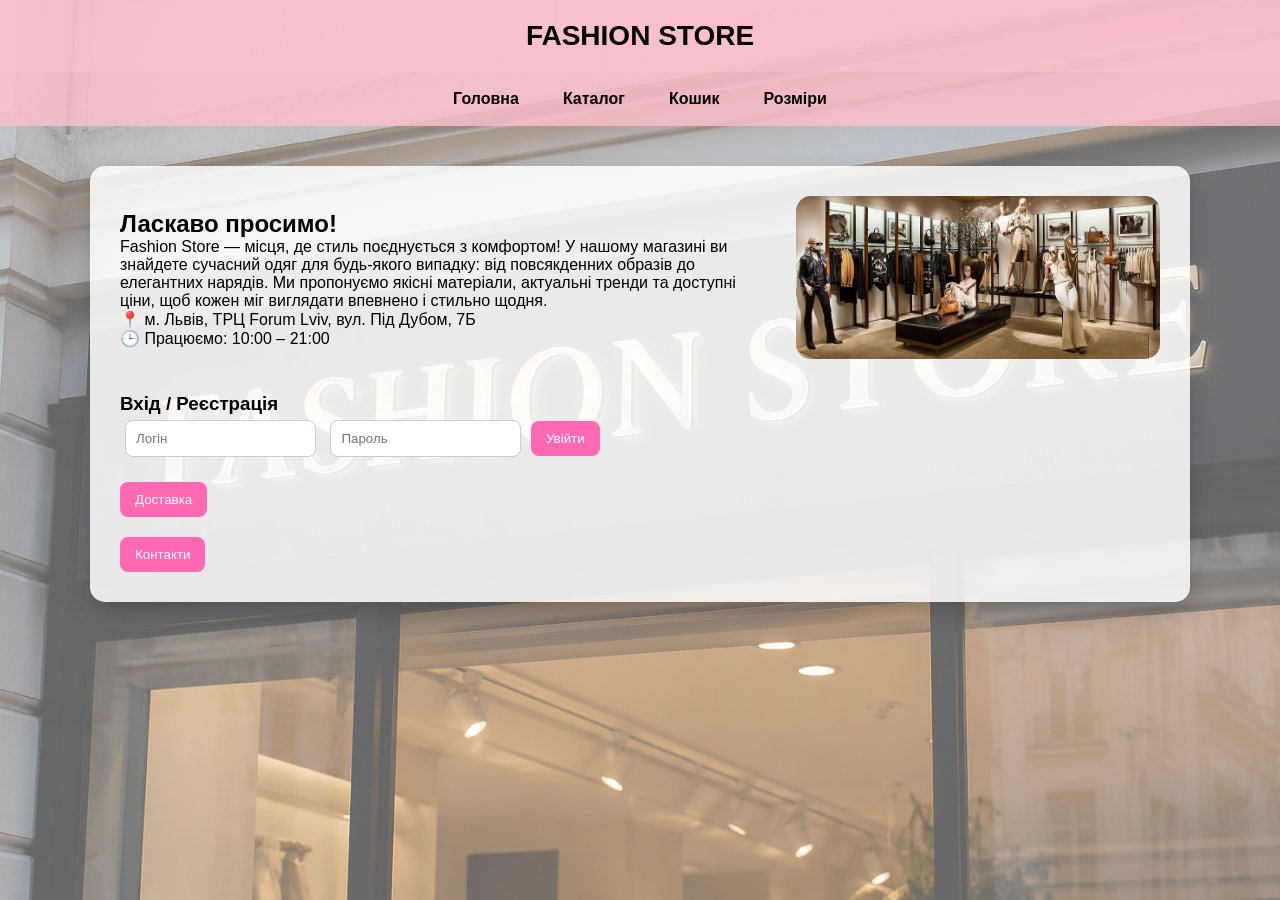
<file: index.html>
<!DOCTYPE html>
<html lang="uk">
<head>
    <meta charset="UTF-8">
    <title>Fashion Store</title>
    <link rel="stylesheet" href="style.css">

    <script>
    function toggleDelivery(){
        let block = document.getElementById("deliveryText");
        block.style.display = (block.style.display === "block") ? "none" : "block";
    }

    function toggleContacts(){
        let block = document.getElementById("contactsText");
        block.style.display = (block.style.display === "block") ? "none" : "block";
    }

    function login(){
        let login = document.querySelector('input[type="text"]').value;
        let password = document.querySelector('input[type="password"]').value;

        if(login && password){
            window.location.href = "catalog.html";
        } else {
            alert("Введіть логін і пароль!");
        }
    }
    </script>
</head>

<body>

<header>
    FASHION STORE
</header>

<nav class="menu">
    <a href="index.html">Головна</a>
    <a href="catalog.html">Каталог</a>
    <a href="cart.html">Кошик</a>
    <a href="sizes.html">Розміри</a>
</nav>

<div class="container">

    <div class="content">
        <div class="text">
            <h2>Ласкаво просимо!</h2>
            <p>
                Fashion Store — місця, де стиль поєднується з комфортом! 
                У нашому магазині ви знайдете сучасний одяг для будь-якого випадку: від повсякденних образів до елегантних нарядів. 
                Ми пропонуємо якісні матеріали, актуальні тренди та доступні ціни, щоб кожен міг виглядати впевнено і стильно щодня.
            </p>

            <p>
                📍 м. Львів, ТРЦ Forum Lviv, вул. Під Дубом, 7Б  
            </p>
            <p>
                🕒 Працюємо: 10:00 – 21:00
            </p>
        </div>

        <div class="image">
            <img src="usa-shop.png" alt="Магазин">
        </div>
    </div>

    <div class="login">
        <h3>Вхід / Реєстрація</h3>
        <input type="text" placeholder="Логін">
        <input type="password" placeholder="Пароль">
        <button onclick="login()">Увійти</button>
    </div>

    <div class="delivery">
        <button onclick="toggleDelivery()">Доставка</button>

        <div id="deliveryText" class="delivery-content">
            <p>🚚 Варіанти доставки:</p>
            <p>Накладний платіж або повна оплата на сайті</p>

            <div class="delivery-item">
                <p>📦 Нова Пошта: доставка 1–2 робочі дні</p>
                <img src="IMG_9761.jpeg" alt="Нова Пошта">
            </div>

            <div class="delivery-item">
                <p>📮 Укрпошта: доставка 3–4 робочі дні</p>
                <img src="IMG_9762.jpeg" alt="Укрпошта">
            </div>
        </div>
    </div>

    <div class="contacts">
        <button onclick="toggleContacts()">Контакти</button>

        <div id="contactsText" class="contacts-content">
            <div class="contact-item">📧 Email: fashionstore@gmail.com</div>
            <div class="contact-item">📞 Телефон: +380 00 000 00 00</div>
            <div class="contact-item">📷 Instagram: @fashion_store</div>
            <div class="contact-item">💬 Telegram: @fashionstore</div>
            <div class="contact-item">📱 Viber: +380 00 000 00 00</div>
        </div>
    </div>

</div>

</body>
</html>
</file>
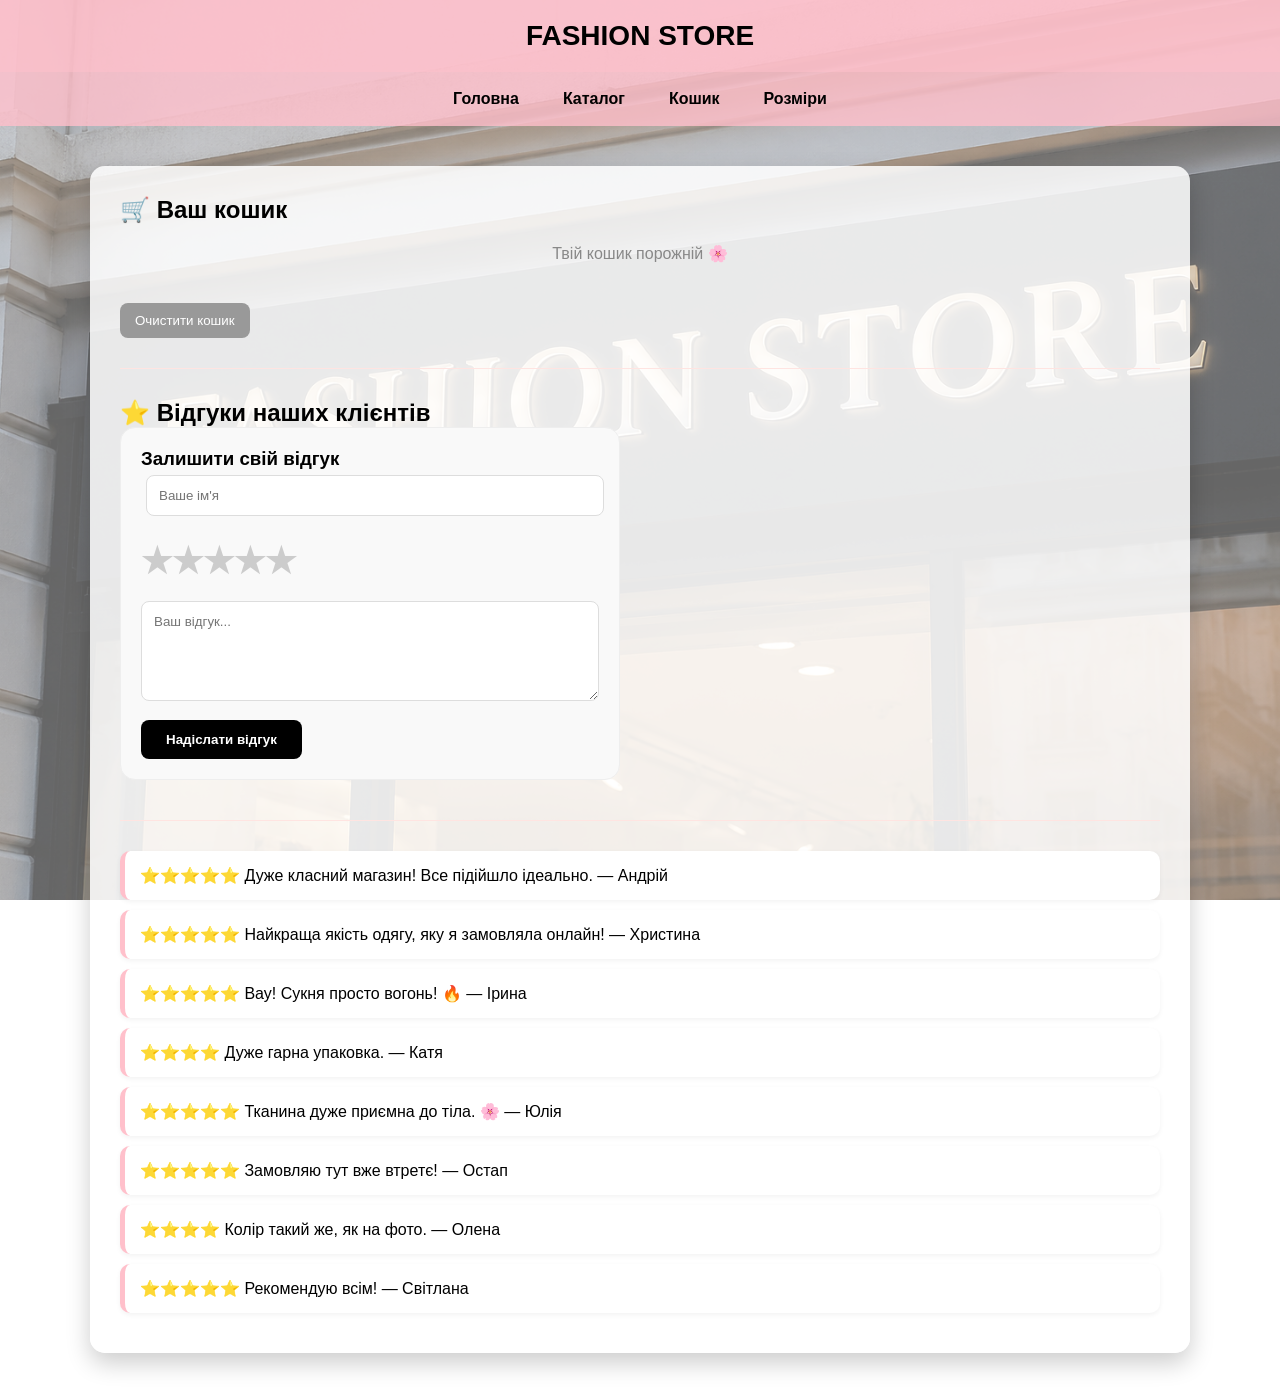
<file: cart.html>
<!DOCTYPE html>
<html lang="uk">
<head>
    <meta charset="UTF-8">
    <title>Кошик - Fashion Store</title>
    <link rel="stylesheet" href="style.css">
</head>
<body>

<header>FASHION STORE</header>

<nav class="menu">
    <a href="index.html">Головна</a>
    <a href="catalog.html">Каталог</a>
    <a href="cart.html">Кошик</a>
    <a href="sizes.html">Розміри</a>
</nav>

<div class="container">
    <h2>🛒 Ваш кошик</h2>
    <div id="cart"></div>
    <div id="total"></div>
    <button id="clearCartBtn">Очистити кошик</button>

    <hr>

    <div id="formBlock">
        <h2>🚚 Оформлення замовлення</h2>
        
        <div style="display: grid; grid-template-columns: 1fr 1fr; gap: 20px;">
            <div>
                <label>Ім'я</label>
                <input type="text" id="name" placeholder="Ваше ім'я">
                <div id="nameError" class="error"></div>
            </div>
            <div>
                <label>Телефон</label>
                <input type="text" id="phone" placeholder="+380...">
                <div id="phoneError" class="error"></div>
            </div>
        </div>

        <label>Адреса доставки</label>
        <input type="text" id="address" placeholder="Вулиця, будинок, квартира">
        <div id="addressError" class="error"></div>

        <label>Місто</label>
        <select id="city">
            <option value="">— Оберіть місто —</option>
            <option>Львів</option>
            <option>Київ</option>
            <option>Одеса</option>
            <option>Дніпро</option>
            <option>Рівне</option>
        </select>
        <div id="cityError" class="error"></div>

        <div style="display: grid; grid-template-columns: 1fr 1fr; gap: 20px; margin-top: 10px;">
            <div class="radio-box">
                <p style="color:#ff1493; font-weight:bold; margin-bottom: 10px;">Доставка:</p>
                <label style="font-weight:normal;"><input type="radio" name="delivery" value="Нова Пошта" checked> Нова Пошта</label>
                <label style="font-weight:normal;"><input type="radio" name="delivery" value="Укрпошта"> Укрпошта</label>
            </div>
            <div class="radio-box">
                <p style="color:#ff1493; font-weight:bold; margin-bottom: 10px;">Оплата:</p>
                <label style="font-weight:normal;"><input type="radio" name="pay" value="Картка" checked> Картка</label>
                <label style="font-weight:normal;"><input type="radio" name="pay" value="Готівка"> Готівка</label>
            </div>
        </div>

        <label style="background: #fff0f5; padding: 15px; border-radius: 10px; margin-top: 15px; display: flex; align-items: center; gap: 10px;">
            <input type="checkbox" id="gift" style="width: 18px; height: 18px;"> Додати подарункову упаковку 🎁 (+50 грн)
        </label>

        <button id="submitBtn" style="width: 100%; margin-top: 30px; font-size: 20px;">Підтвердити замовлення</button>
    </div>

    <div id="result"></div>

<h2>⭐ Відгуки наших клієнтів</h2>

            <div class="add-review-form">
                <h3>Залишити свій відгук</h3>
                <!-- Додали ID для імені -->
                <input type="text" id="reviewer-name" placeholder="Ваше ім'я" class="input-field">
                
                <div class="rating-area">
                    <input type="radio" id="star-5" name="rating" value="5">
                    <label for="star-5" title="Оцінка «5»"></label>	
                    <input type="radio" id="star-4" name="rating" value="4">
                    <label for="star-4" title="Оцінка «4»"></label>    
                    <input type="radio" id="star-3" name="rating" value="3">
                    <label for="star-3" title="Оцінка «3»"></label>  
                    <input type="radio" id="star-2" name="rating" value="2">
                    <label for="star-2" title="Оцінка «2»"></label>    
                    <input type="radio" id="star-1" name="rating" value="1">
                    <label for="star-1" title="Оцінка «1»"></label>
                </div>

                <!-- Додали ID для тексту -->
                <textarea id="review-text" placeholder="Ваш відгук..." class="textarea-field"></textarea>
                <!-- Додали виклик функції JS -->
                <button type="button" class="submit-btn" onclick="addNewReview()">Надіслати відгук</button>
            </div>

            <hr>

            <!-- Контейнер куди будуть додаватися відгуки -->
            <div id="reviews-container">
                <div class="review">⭐️⭐️⭐️⭐️⭐️ Дуже класний магазин! Все підійшло ідеально. — Андрій</div>
                <div class="review">⭐️⭐️⭐️⭐️⭐️ Найкраща якість одягу, яку я замовляла онлайн! — Христина</div>
                <div class="review">⭐️⭐️⭐️⭐️⭐️ Вау! Сукня просто вогонь! 🔥 — Ірина</div>  
                <div class="review">⭐️⭐️⭐️⭐️ Дуже гарна упаковка. — Катя</div>
                <div class="review">⭐️⭐️⭐️⭐️⭐️ Тканина дуже приємна до тіла. 🌸 — Юлія</div>
                <div class="review">⭐️⭐️⭐️⭐️⭐️ Замовляю тут вже втретє! — Остап</div>
                <div class="review">⭐️⭐️⭐️⭐️ Колір такий же, як на фото. — Олена</div>
                <div class="review">⭐️⭐️⭐️⭐️⭐️ Рекомендую всім! — Світлана</div>
            </div>
        </div>
    </div>


<script src="form.js"></script>

</body>
</html>
</file>
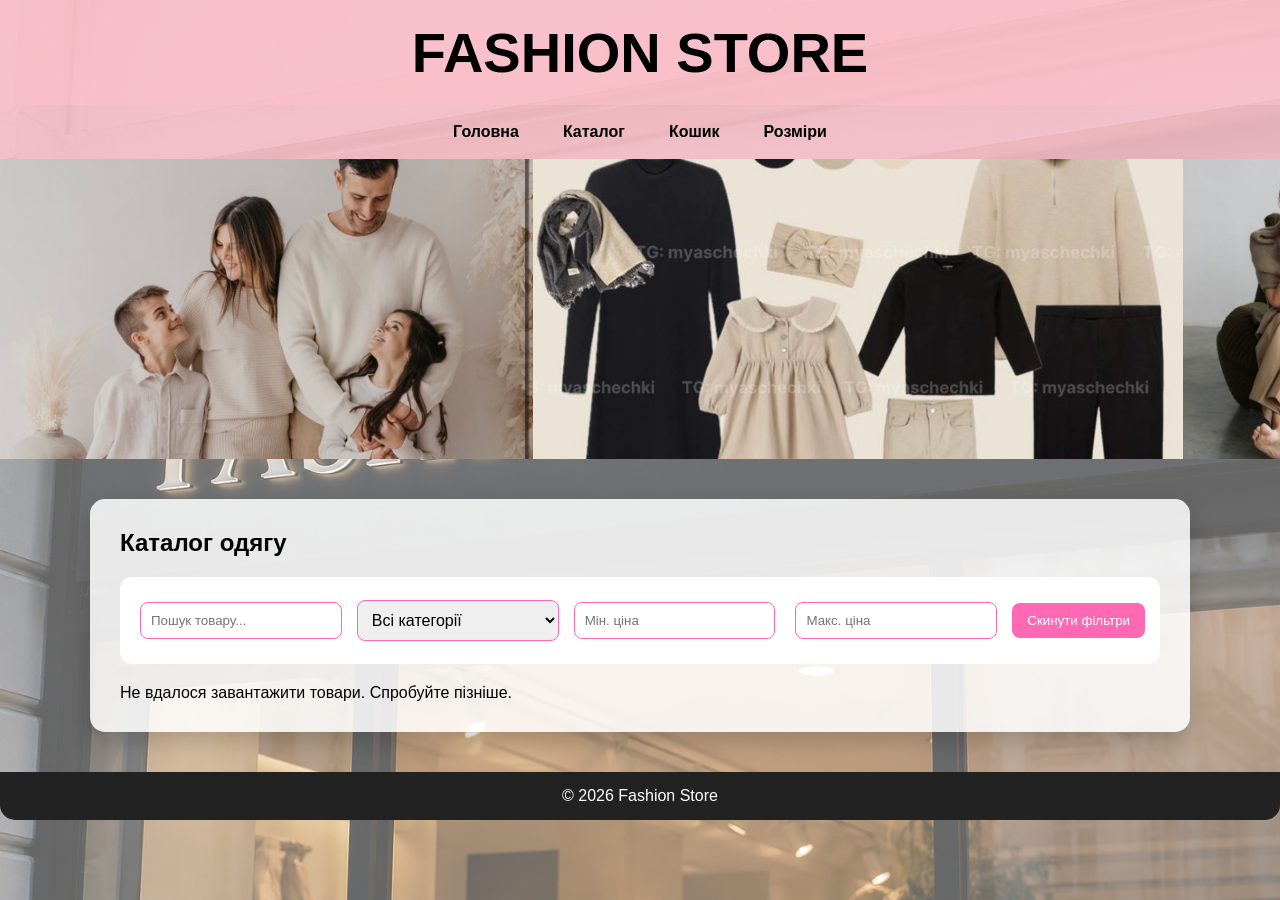
<file: catalog.html>
<!DOCTYPE html>
<html lang="uk">
<head>
    <meta charset="UTF-8">
    <title>Каталог - Fashion Store</title>
    <link rel="stylesheet" href="style.css">
</head>
<body>

<header>
    <h1>FASHION STORE</h1>
</header>

<nav class="menu">
    <a href="index.html">Головна</a>
    <a href="catalog.html">Каталог</a>
    <a href="cart.html">Кошик</a>
    <a href="sizes.html">Розміри</a>
</nav>

<div class="slider">
    <div class="slides">
        <img src="IMG_7178.jpeg">
        <img src="IMG_7176.jpeg">
        <img src="IMG_7179.jpeg">

        <img src="IMG_7178.jpeg">
        <img src="IMG_7176.jpeg">
        <img src="IMG_7179.jpeg">
    </div>
</div>

<div class="container">
    <h2>Каталог одягу</h2>

    <div class="filters">
        <input type="text" id="search" placeholder="Пошук товару..." onkeyup="filterProducts()">

        <select id="category" onchange="filterProducts()">
            <option value="">Всі категорії</option>
            <option value="women">Жіночий</option>
            <option value="men">Чоловічий</option>
            <option value="kids">Дитячий</option>
        </select>

        <input type="number" id="minPrice" placeholder="Мін. ціна" onkeyup="filterProducts()">
        <input type="number" id="maxPrice" placeholder="Макс. ціна" onkeyup="filterProducts()">

        <button onclick="resetFilters()">Скинути фільтри</button>
    </div>

    <div id="loading" class="loading">Завантаження товарів...</div>
    <div id="error" class="error"></div>
    <div id="no-results" class="no-results" style="display:none;">Товарів не знайдено за заданими фільтрами.</div>

    <div id="products" class="products"></div>
</div>

<footer>
    <p>&copy; 2026 Fashion Store</p>
</footer>

<script src="script.js"></script>
</body>
</html>
</file>
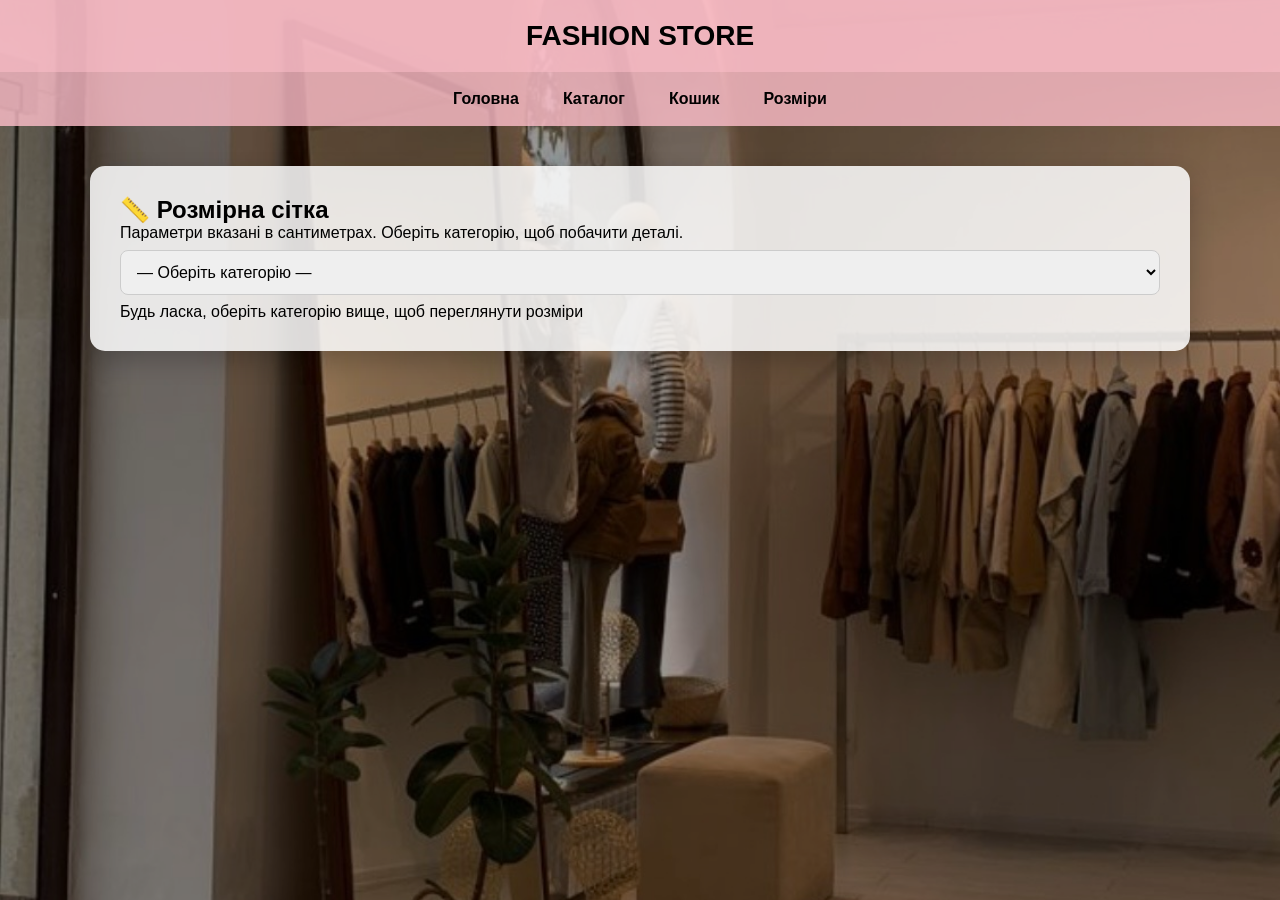
<file: sizes.html>
<!DOCTYPE html>
<html lang="uk">
<head>
    <meta charset="UTF-8">
    <title>Розмірна сітка - Fashion Store</title>
    <link rel="stylesheet" href="style.css">
</head>
<body class="sizes-page">

<header>
    FASHION STORE
</header>

<nav class="menu">
    <a href="index.html">Головна</a>
    <a href="catalog.html">Каталог</a>
    <a href="cart.html">Кошик</a>
    <a href="sizes.html">Розміри</a>
</nav>

<div class="container">
    <div class="sizes-header">
        <h2>📏 Розмірна сітка</h2>
        <p>Параметри вказані в сантиметрах. Оберіть категорію, щоб побачити деталі.</p>
    </div>

    <div class="select-wrapper">
        <select id="type" onchange="showTable()">
            <option value="">— Оберіть категорію —</option>
            <option value="women">💃 Жіночий одяг</option>
            <option value="men">🕺 Чоловічий одяг</option>
            <option value="kids">👶 Дитячий одяг</option>
        </select>
    </div>

    <div id="tableBox" class="table-container">
        <div class="placeholder-text">Будь ласка, оберіть категорію вище, щоб переглянути розміри</div>
    </div>
</div>

<script>
function showTable(){
    let type = document.getElementById("type").value;
    let box = document.getElementById("tableBox");

    if(type === "women"){
        box.innerHTML = `
        <table class="fade-in">
            <thead>
                <tr>
                    <th>Розмір</th>
                    <th>Груди (см)</th>
                    <th>Талія (см)</th>
                    <th>Стегна (см)</th>
                </tr>
            </thead>
            <tbody>
                <tr><td>XS</td><td>80-84</td><td>60-64</td><td>86-90</td></tr>
                <tr><td>S</td><td>84-88</td><td>64-68</td><td>90-94</td></tr>
                <tr><td>M</td><td>88-92</td><td>68-72</td><td>94-98</td></tr>
                <tr><td>L</td><td>92-96</td><td>72-76</td><td>98-102</td></tr>
            </tbody>
        </table>`;
    }
    else if(type === "men"){
        box.innerHTML = `
        <table class="fade-in">
            <thead>
                <tr>
                    <th>Розмір</th>
                    <th>Груди (см)</th>
                    <th>Талія (см)</th>
                </tr>
            </thead>
            <tbody>
                <tr><td>S</td><td>88-92</td><td>76-80</td></tr>
                <tr><td>M</td><td>92-96</td><td>80-84</td></tr>
                <tr><td>L</td><td>96-100</td><td>84-88</td></tr>
                <tr><td>XL</td><td>100-104</td><td>88-92</td></tr>
            </tbody>
        </table>`;
    }
    else if(type === "kids"){
        box.innerHTML = `
        <table class="fade-in">
            <thead>
                <tr>
                    <th>Розмір</th>
                    <th>Зріст (см)</th>
                </tr>
            </thead>
            <tbody>
                <tr><td>XS</td><td>98-104</td></tr>
                <tr><td>S</td><td>110-116</td></tr>
                <tr><td>M</td><td>122-128</td></tr>
                <tr><td>L</td><td>134-140</td></tr>
            </tbody>
        </table>`;
    }
    else {
        box.innerHTML = '<div class="placeholder-text">Будь ласка, оберіть категорію вище, щоб переглянути розміри</div>';
    }
}
</script>

</body>
</html>
</file>
<file: style.css>
/* --- БАЗОВІ ТА СПІЛЬНІ СТИЛІ --- */
* {
    margin: 0;
    padding: 0;
    box-sizing: border-box;
    font-family: Arial, sans-serif;
}

body {
    position: relative;
    min-height: 100vh;
}

/* Стандартний фон для всіх сторінок */
body::before {
    content: "";
    position: fixed;
    top: 0;
    left: 0;
    width: 100%;
    height: 100%;
    background: url("fashion.1.png") no-repeat center center/cover;
    opacity: 0.6;
    z-index: -1;
}

/* ЗАСТАВКА ДЛЯ 3-Ї СТОРІНКИ (КОШИК) */
body.cart-page::before {
    background: url("ds.jpeg") no-repeat center center/cover;
    opacity: 0.7;
}

/* ЗАСТАВКА ДЛЯ 4-Ї СТОРІНКИ (РОЗМІРИ) */
body.sizes-page::before {
    background: url("IMG_9760.jpg") no-repeat center center/cover;
    filter: brightness(0.6);
    opacity: 1;
}

/* ЗАСТАВКА ДЛЯ 5-Ї СТОРІНКИ (ВІДГУКИ) */
body.reviews-page::before {
    background: url("reviews-bg.jpg") no-repeat center center/cover; /* Вкажи свою назву фото тут */
    filter: brightness(0.7);
    opacity: 0.8;
}

header {
    background: rgba(255, 192, 203, 0.9);
    text-align: center;
    padding: 20px;
    font-size: 28px;
    font-weight: bold;
    color: black;
}

.menu {
    display: flex;
    justify-content: center;
    gap: 20px;
    background: rgba(255, 192, 203, 0.8);
    padding: 10px;
}

.menu a {
    text-decoration: none;
    color: black;
    font-weight: bold;
    padding: 8px 12px;
    border-radius: 8px;
    transition: 0.3s;
}

.menu a:hover {
    background: #ff69b4;
    color: white;
}

.container {
    max-width: 1100px;
    margin: 40px auto;
    padding: 30px;
    background: rgba(255, 255, 255, 0.85);
    border-radius: 15px;
    box-shadow: 0 10px 25px rgba(0, 0, 0, 0.2);
}

/* --- ПЕРША СТОРІНКА (INDEX) --- */
.content {
    display: flex;
    justify-content: space-between;
    align-items: center;
    gap: 20px;
}
.text { width: 60%; }
.image { width: 35%; }
.image img { width: 100%; border-radius: 15px; }
.login { margin-top: 30px; }
input { padding: 10px; margin: 5px; border-radius: 8px; border: 1px solid #ccc; }

button {
    padding: 10px 15px;
    border: none;
    border-radius: 8px;
    background: #ff69b4;
    color: white;
    cursor: pointer;
}
button:hover { background: #ff1493; }

.delivery, .contacts { margin-top: 20px; }
.delivery-content, .contacts-content {
    display: none;
    margin-top: 15px;
    padding: 15px;
    background: #fff;
    border-radius: 10px;
    box-shadow: 0 5px 15px rgba(0,0,0,0.1);
}
.delivery-item, .contact-item {
    display: flex;
    align-items: center;
    justify-content: space-between;
    margin-top: 10px;
    padding: 10px;
    background: #ffe4ec;
    border-radius: 10px;
}
.delivery-item img { width: 70px; height: 70px; object-fit: cover; border-radius: 8px; }

/* --- СТОРІНКА КАТАЛОГУ (CATALOG) --- */
.slider { width: 100%; height: 300px; overflow: hidden; margin-bottom: 20px; }
.slides { display: flex; width: 200%; animation: slide 30s linear infinite; }
.slides img { width: 100%; height: 300px; object-fit: cover; }
@keyframes slide {
    0% { transform: translateX(0); }
    100% { transform: translateX(-50%); }
}

.filters {
    display: flex;
    flex-direction: row;
    flex-wrap: nowrap;
    align-items: center;
    justify-content: space-between;
    gap: 10px;
    margin: 20px 0;
    padding: 15px;
    background: white;
    border-radius: 12px;
}
.filters input, .filters select { 
    flex: 1;
    padding: 10px;
    border: 1px solid #ff69b4; 
    border-radius: 8px;
}

.products { display: flex; flex-wrap: wrap; justify-content: center; gap: 20px; }
.product {
    width: 220px;
    background: white;
    border-radius: 15px;
    padding: 12px;
    text-align: center;
    box-shadow: 0 5px 15px rgba(0,0,0,0.1);
    transition: 0.3s;
}
.product:hover { transform: translateY(-8px); }
.product img { width: 100%; height: 180px; object-fit: cover; border-radius: 10px; }
.product h3 { color: #c71585; margin: 10px 0; }
.product .price { font-weight: bold; color: #e91e63; }

/* --- СТОРІНКА КОШИКА (CART) --- */
.item { 
    display: flex; 
    justify-content: space-between; 
    padding: 15px; 
    background: #fff0f5; 
    margin: 10px 0; 
    border-radius: 10px; 
    border: 1px solid #ffe4e1;
    align-items: center;
}
#total { margin: 20px 0; color: #ff1493; font-size: 22px; text-align: right; font-weight: bold; }
#clearCartBtn { background: #999; color: white; }
.radio-box { background: #fff0f5; padding: 15px; border-radius: 10px; margin-top: 10px; }
.review { 
    background: white; 
    margin: 10px 0; 
    padding: 15px; 
    border-radius: 10px; 
    border-left: 5px solid pink;
    box-shadow: 0 2px 5px rgba(0,0,0,0.05);
}

/* --- СТОРІНКА РОЗМІРІВ (SIZES) --- */
table {
    width: 100%;
    margin-top: 20px;
    border-collapse: collapse;
    border-radius: 10px;
    overflow: hidden;
    background: white;
}
th, td {
    padding: 12px;
    text-align: center;
    border: 1px solid #ddd;
}
th {
    background: #ff69b4;
    color: white;
}
tr:hover td {
    background-color: #fff0f5;
}
.fade-in {
    animation: fadeIn 0.5s ease-in-out;
}
@keyframes fadeIn {
    from { opacity: 0; transform: translateY(10px); }
    to { opacity: 1; transform: translateY(0); }
}

/* --- П'ЯТА СТОРІНКА (ВІДГУКИ - REVIEWS-PAGE) --- */
#reviews-page {
    padding: 20px;
    font-family: sans-serif;
}

.add-review-form {
    max-width: 500px;
    margin-bottom: 40px;
    padding: 20px;
    background: #f9f9f9;
    border-radius: 15px;
    border: 1px solid #eee;
}

.input-field, .textarea-field {
    width: 100%;
    margin-bottom: 15px;
    padding: 12px;
    border: 1px solid #ddd;
    border-radius: 8px;
    box-sizing: border-box;
}

.textarea-field {
    height: 100px;
    resize: vertical;
}

.rating-area {
    display: flex;
    flex-direction: row-reverse;
    justify-content: flex-end;
    margin-bottom: 15px;
}

.rating-area input {
    display: none;
}

.rating-area label {
    font-size: 35px;
    color: #ccc;
    cursor: pointer;
    transition: color 0.2s;
}

.rating-area label:before {
    content: '★';
}

.rating-area input:checked ~ label,
.rating-area label:hover,
.rating-area label:hover ~ label {
    color: #ffcc00;
}

.submit-btn {
    background: #000;
    color: #fff;
    padding: 12px 25px;
    border: none;
    border-radius: 8px;
    cursor: pointer;
    font-weight: bold;
}

.submit-btn:hover {
    background: #333;
}

/* Стилі для списку відгуків на 5-й сторінці */
#reviews-page .review {
    padding: 15px;
    border-bottom: 1px solid #f0f0f0;
    line-height: 1.6;
    color: #444;
}

#reviews-page .review:last-child {
    border-bottom: none;
}

/* СПІЛЬНІ ЕЛЕМЕНТИ ФОРМ */
hr { border: 0; height: 1px; background: #ffe4e1; margin: 30px 0; }
label { display: block; margin: 10px 0 5px; color: #333; font-weight: bold; }

select, #formBlock input[type="text"], #formBlock input[type="number"] {
    width: 100%;
    padding: 12px;
    margin: 8px 0;
    border: 1px solid #ccc;
    border-radius: 8px;
    font-size: 16px;
}

/* --- FOOTER --- */
footer { background: #222; color: white; text-align: center; padding: 15px; margin-top: 40px; border-radius: 0 0 15px 15px; }
</file>
